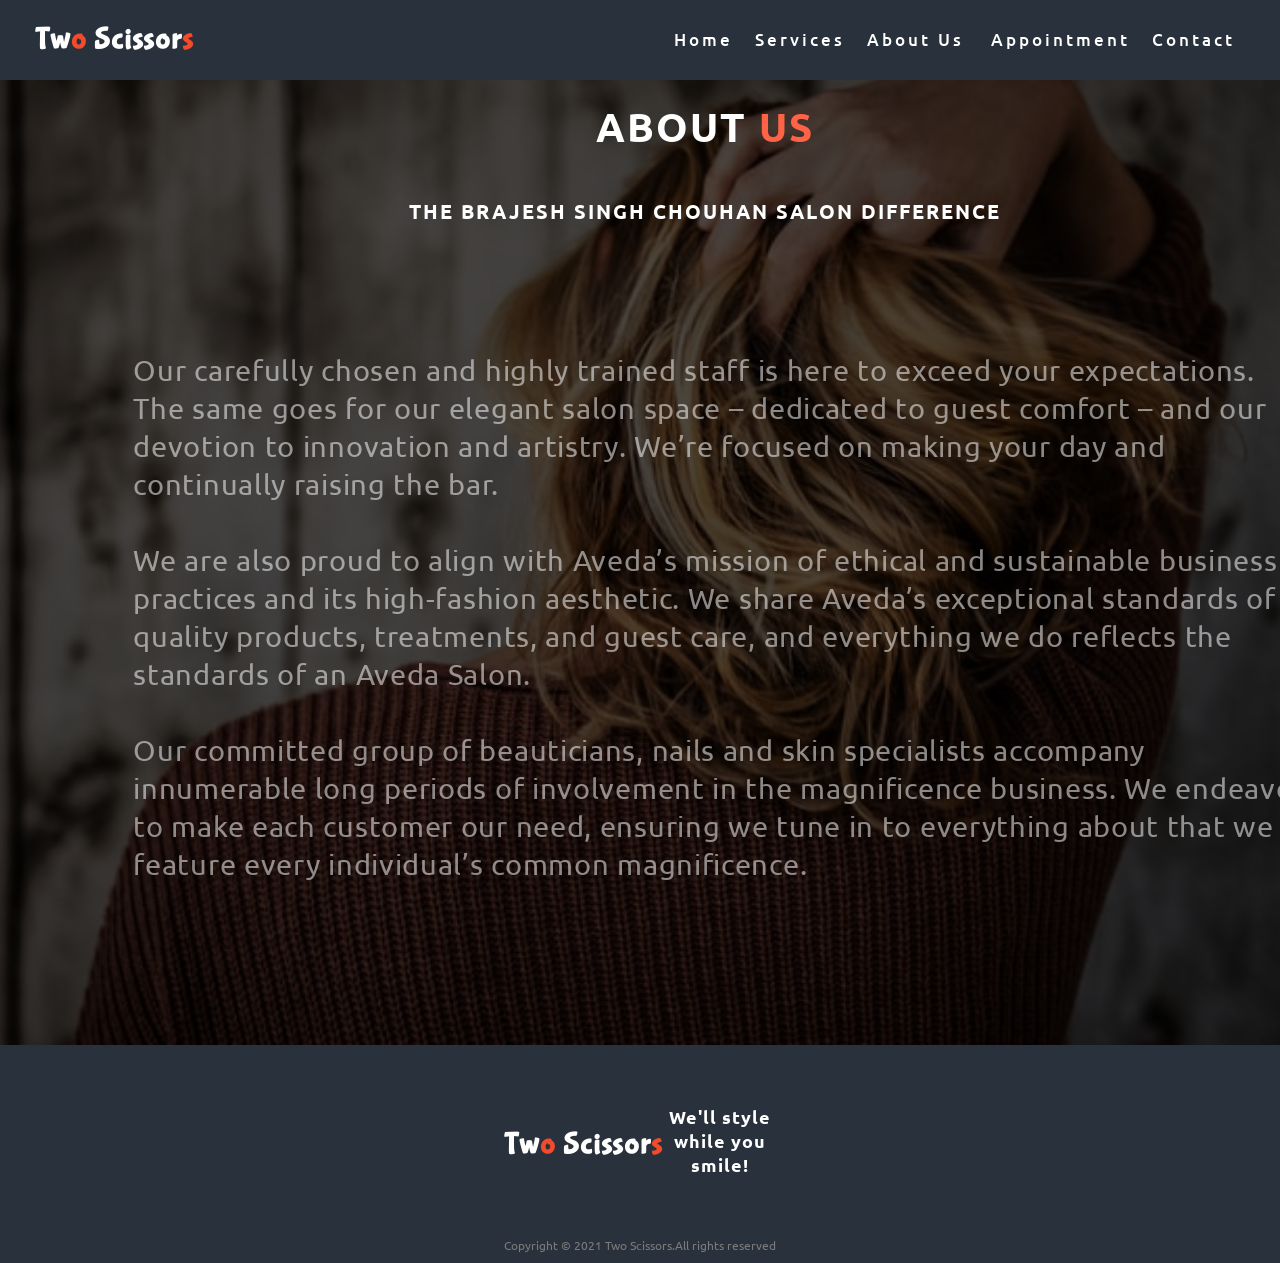
<file: About.html>
<!DOCTYPE html>
<html lang="en">
<head>
    <meta charset="UTF-8">
    <meta name="viewport" content="width=device-width, initial-scale=1.0">
    <link rel="stylesheet" href="style.css">
    <title>Document</title>
</head>
<body>
     <!--Header  -->
     <header>
        <div class="wrapper">
            <div class="brand">
                <a href="#hero"><h1>Tw<span>o</span> Scissor<span>s</span></h1></a>
              </div>
              <nav>
                <a href="index.html" data-after="Home">Home</a>
                <a href="services.html" data-after="Services">Services</a>
                <a href="About.html" data-after="About Us">About Us </a>
                <a href="http://localhost/21MCA023/form1.php" data-after="Appointment">Appointment</a>
                <a href="contact.html" data-after="Contact">Contact</a>
              </nav>
        </div>
    </header>
    <!--End Header  -->
    <!-- About section -->
<section id="about">
    
    
    <div class="about container">
        <div class="col-left">
           
        </div>
        <div class="col-right">
            <h1 class="section-title">About <span>Us</span></h1>
            <h2 >THE BRAJESH SINGH CHOUHAN SALON DIFFERENCE</h2>
            <p><br><br> Our carefully chosen and highly trained staff is here to exceed your expectations. The same goes for our elegant salon space – dedicated to guest comfort – and our devotion to innovation and artistry. We’re focused on making your day and continually raising the bar. <br>
    
              <br>  We are also proud to align with Aveda’s mission of ethical and sustainable business practices and its high-fashion aesthetic. We share Aveda’s exceptional standards of quality products, treatments, and guest care, and everything we do reflects the standards of an Aveda Salon. <br><br>Our committed group of beauticians, nails and skin specialists accompany innumerable long periods of involvement in the magnificence business. We endeavor to make each customer our need, ensuring we tune in to everything about that we feature every individual’s common magnificence. </p>
        </div>
    
    
    </div>
    
    </section>
    <!-- End About section -->
    <!-- Footer -->
<section id="Footer">
    <div class="Footer container">
        <div class="brand">
            <h1>Tw<span>o</span> Scissor<span>s</span></h1>
        <h2>We'll style while you smile!</h2>
        <div>
            <p>Copyright © 2021 Two Scissors.All rights reserved</p>
        </div>
    </div>
    </div>
    
    
    
    </section>
    <!-- End Footer -->
</body>
</html>
</file>
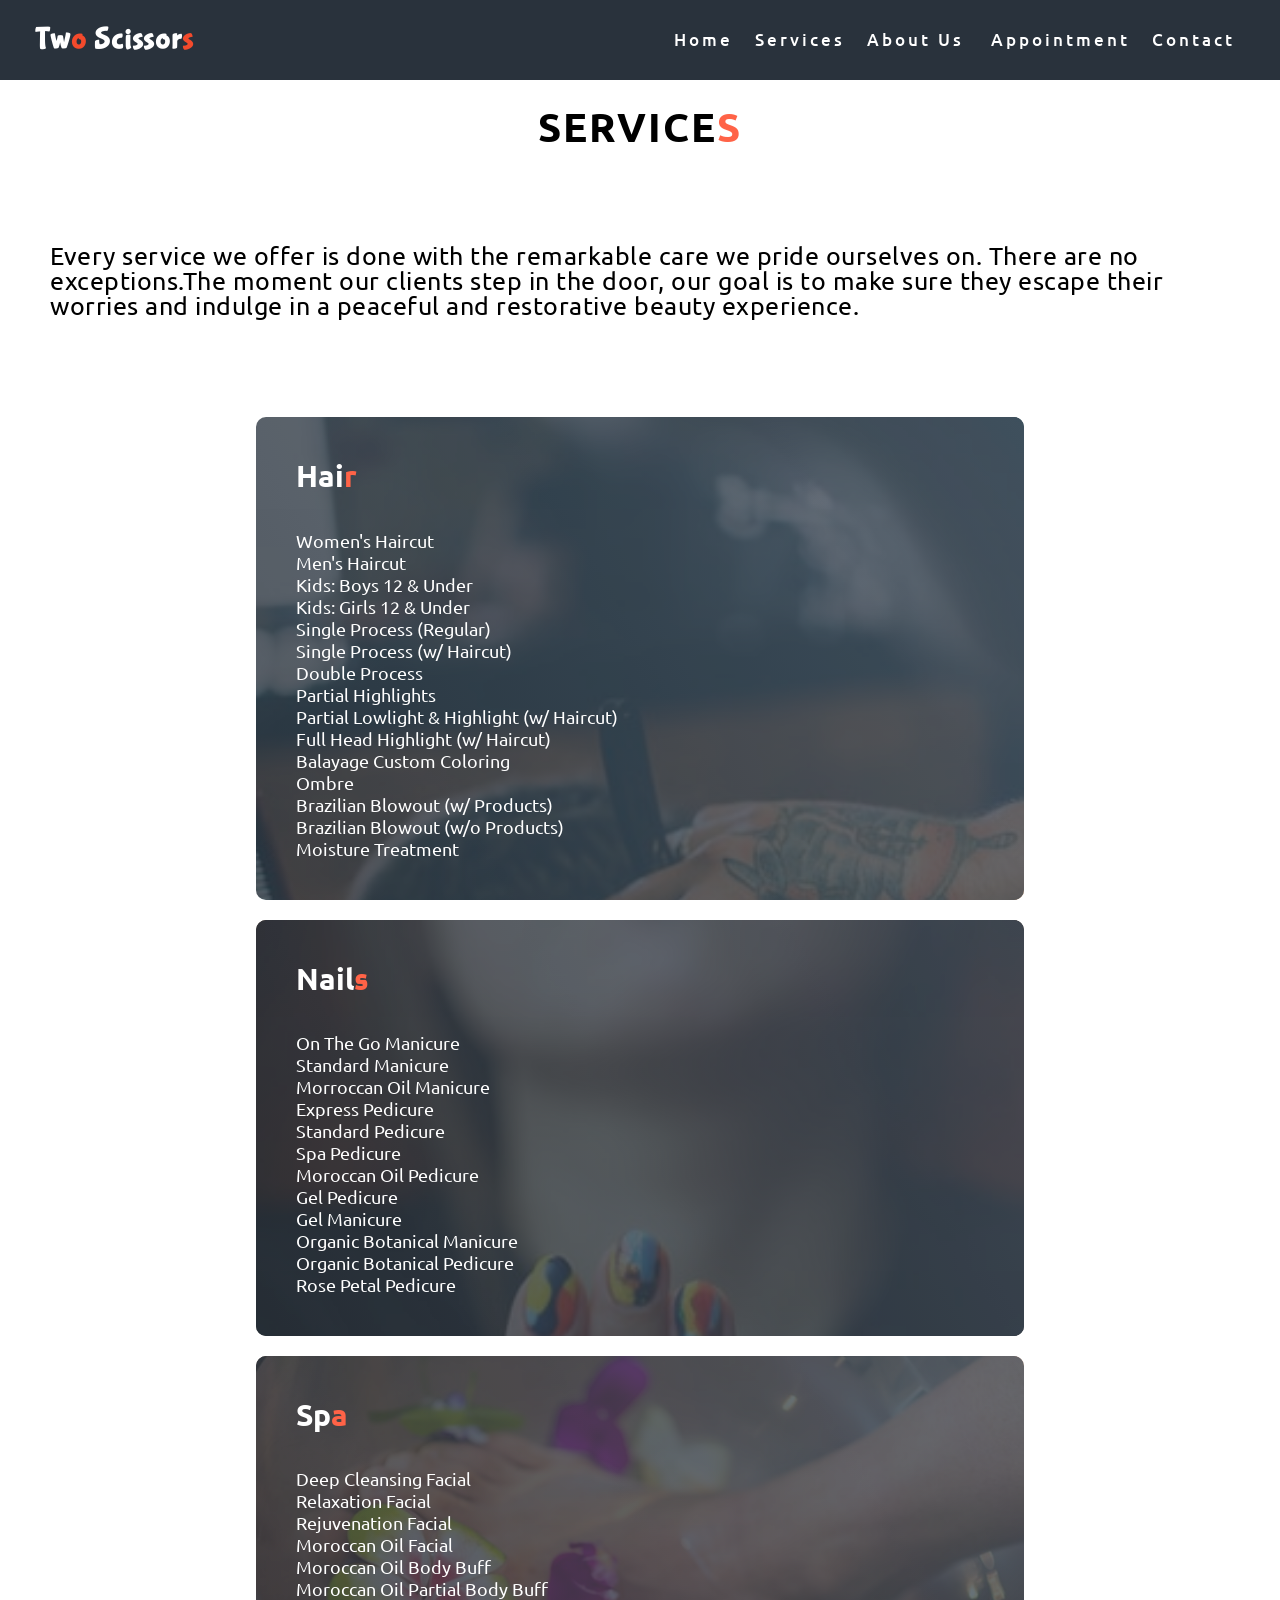
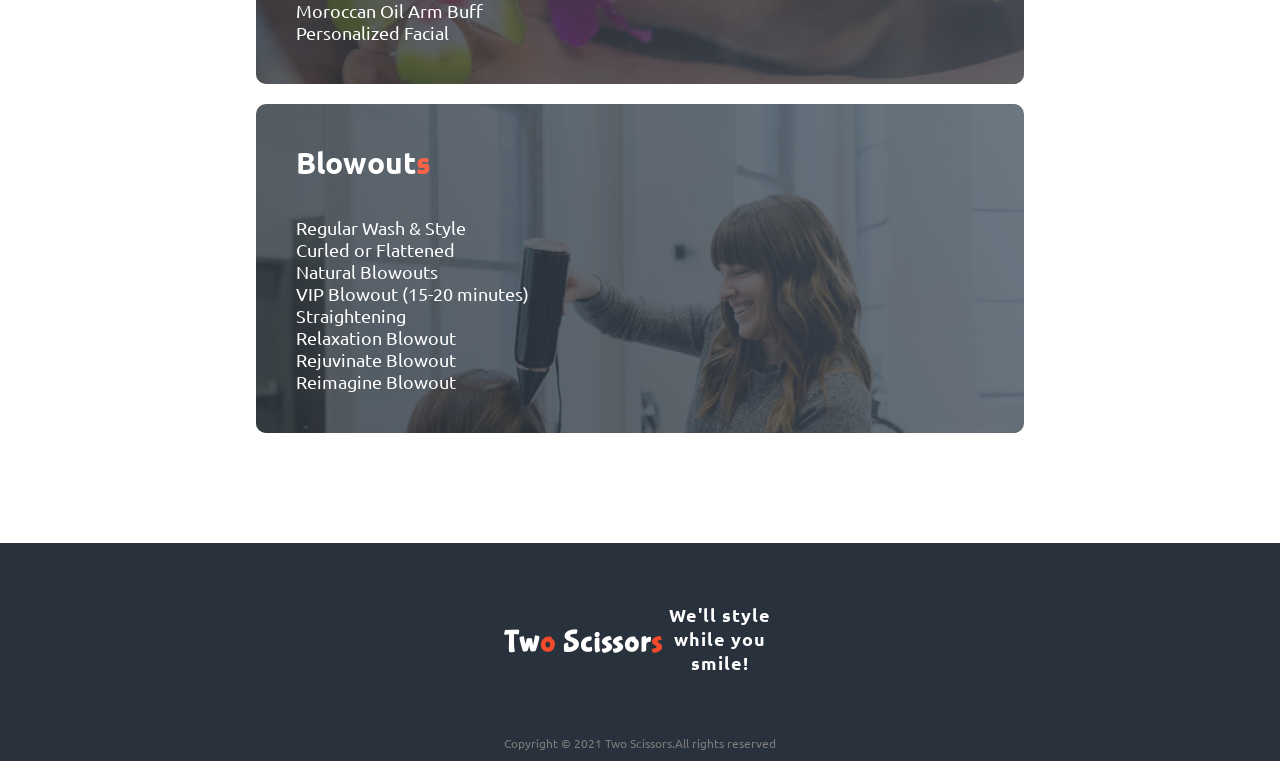
<file: services.html>
<!DOCTYPE html>
<html lang="en">
<head>
    <meta charset="UTF-8">
    <meta name="viewport" content="width=device-width, initial-scale=1.0">
    <link rel="stylesheet" href="style.css">
    <title>Document</title>
</head>
<body>
    <!--Header  -->
    <header>
        <div class="wrapper">
            <div class="brand">
                <a href="#hero"><h1>Tw<span>o</span> Scissor<span>s</span></h1></a>
              </div>
              <nav>
                <a href="index.html" data-after="Home">Home</a>
                <a href="services.html" data-after="Services">Services</a>
                <a href="About.html" data-after="About Us">About Us </a>
                <a href="http://localhost/final/form1.php" data-after="Appointment">Appointment</a>
                <a href="contact.html" data-after="Contact">Contact</a>
              </nav>
        </div>
    </header>
    <!--End Header  -->
    <!-- Services section -->
    <section id="services">
        <div class="service container">
 
         <div class="service-top">
             <h1 class="section-title">Service<span>s</span></h1>
             <p>Every service we offer is done with the remarkable care we pride ourselves on. There are no exceptions.The moment our clients step in the door, our goal is to make sure they escape their worries and indulge in a peaceful and restorative beauty experience.</p>
         
         </div>
         <div class="service-bottom">
             <div class="service-item1">
                 <h2 class="stitle">Hai<span>r</span> </h2>
                 <p class="scnt">Women's Haircut
                    <br> Men's Haircut <br>
                     Kids: Boys 12 & Under <br>
                     Kids: Girls 12 & Under <br>
                     Single Process (Regular) <br>
                     Single Process (w/ Haircut) <br>
                     Double Process <br>
                     Partial Highlights <br>
                     Partial Lowlight & Highlight (w/ Haircut) <br>
                     Full Head Highlight (w/ Haircut) <br>
                     Balayage Custom Coloring <br>
                     Ombre <br>
                     Brazilian Blowout (w/ Products) <br>
                     Brazilian Blowout (w/o Products) <br>
                     Moisture Treatment  <br></p>
             </div>
             <div class="service-item2">
                 <h2 class="stitle">Nail<span>s</span> </h2>
                 <p class="scnt">
                     On The Go Manicure <br>
 Standard Manicure <br>
 Morroccan Oil Manicure <br>
 Express Pedicure <br>
 Standard Pedicure <br>
 Spa Pedicure <br>
 Moroccan Oil Pedicure <br>
 Gel Pedicure <br>
 Gel Manicure <br>
 Organic Botanical Manicure <br>
 Organic Botanical Pedicure <br>
 Rose Petal Pedicure <br>
                 </p>
             </div>
             <div class="service-item3">
                 <h2 class="stitle">Sp<span>a</span> </h2>
                 <p class="scnt">
                     Deep Cleansing Facial <br>
 Relaxation Facial <br>
 Rejuvenation Facial <br>
 Moroccan Oil Facial <br>
 Moroccan Oil Body Buff <br>
 Moroccan Oil Partial Body Buff <br>
 Moroccan Oil Arm Buff <br>
 Personalized Facial <br>
                 </p>
             </div>
             <div class="service-item4">
                 <h2 class="stitle">Blowout<span>s</span> </h2>
                 <p class="scnt">
                     Regular Wash & Style <br>
 Curled or Flattened <br>
 Natural Blowouts <br>
 VIP Blowout (15-20 minutes) <br>
 Straightening <br>
 Relaxation Blowout <br>
 Rejuvinate Blowout <br>
 Reimagine Blowout <br>
                 </p>
             </div>
 
         </div>
        </div>
 
 
       </section>
       <!-- Footer -->
<section id="Footer">
    <div class="Footer container">
        <div class="brand">
            <h1>Tw<span>o</span> Scissor<span>s</span></h1>
        <h2>We'll style while you smile!</h2>
        <div>
            <p>Copyright © 2021 Two Scissors.All rights reserved</p>
        </div>
    </div>
    </div>
    
    
    
    </section>
    <!-- End Footer -->
</body>
</html>
</file>
<file: style.css>
@import url('https://fonts.googleapis.com/css2?family=Ubuntu:ital,wght@0,300;0,400;1,700&display=swap');
@import url('https://fonts.googleapis.com/css2?family=Bubblegum+Sans&family=Ubuntu:ital,wght@0,300;0,400;1,700&display=swap');
*{
    padding: 0;
    margin: 0;
    box-sizing: border-box;
}
.brand h1{
    font-size: 30px;
    color: white;
    font-family: 'Bubblegum Sans', cursive;
    letter-spacing: .1rem;
    text-align:center ;
    float: left;
     line-height: 100px; 
}
.brand span{
    color:rgb(243, 74, 44);
}
html{
    font-size: 10px;
    font-family: 'Ubuntu', sans-serif;
}
a{
    text-decoration: none;
}
.container{
    min-height: 100vh;
    width: 100%;
    display: flex;
    align-items: center;
    justify-content: center;
}
 /* img{
height: 100%;
width: 100%;
object-fit: cover;
} */


/* Header */
.wrapper{
    width: 1210px;
    margin: -10px auto;
     text-align: center;
     height: 100px;
}
header{
    height: 80px;
    background-color: #29323c;
    width: 100%;
    z-index: 12;
    position: fixed;

}
nav{
    float: right;
    line-height: 100px;
    
}
nav a{
    text-decoration: none;
    letter-spacing: 3px;
    font-size: 17px;
    margin: 0 10px;
    color: white;
     font-weight: 500;
     cursor: pointer;
     transition: 0.2s ease color;
}
nav a:hover{
    color:rgb(243, 74, 44);
}
/* End Header */

/* Hero section */



#hero{
    background-image: url(./salu.jpg);
    background-size: cover;
    background-position: top center;
    position: relative;
    z-index: 1;
}
#hero::after{
    content: '';
    position: absolute;
    left: 0;
    top: 0;
    height: 100%;
    width: 100%;
    background-color: black;
    opacity: .7;
    z-index: -1;

}
#hero h1{
    display: block;
    width: fit-content;
    font-size: 4rem;
    position: relative;
    color: white;
}
#hero span{
    color:rgb(243, 74, 44);
}
#hero .cta{
    display: inline-block;

    margin-top: 17px;
    padding: 10px 30px;
    color:white;
    background-color:transparent;
    border: 2px solid white;
    font-weight: 600;
    font-size: 17px;
   transition: .3s ease ;
   transition-property: background-color, color;
   letter-spacing: 0.1rem;
}
#hero .cta:hover{
    background-color:white;
    color: black;
    
    
}




#hero .centre{
    color: blanchedalmond;
    margin-right: 50%;
}
/*End Hero section */

/* Services section */

#services .service {
    
    flex-direction: column;
    text-align: center;
    max-width: 1500px;
    margin: 0 auto;
    padding: 100px 0;
}
#services .section-title{
    font-size: 4rem;
    font-weight: 500px;
    color: black;
    margin-bottom: 7%;
text-transform: uppercase;
letter-spacing: 0.2rem;
text-align: center;

}
#services .section-title span{
    color: tomato;
}
#services .service-top p{
    font-size: 2.5rem;
    margin-top: 10px;
    margin-bottom: 7%;
    line-height: 2.5rem;
    font-weight: 400px;
    letter-spacing: .05rem;
    text-align: left;
    margin-left:50px ;
    margin-right: 50px;
}
#services .service-bottom{
    display: flex;
    align-items: center;
    justify-content: center;
    flex-wrap: wrap;
}

#services .service-item1{
    
     flex-basis: 60%; 
    display: flex;
    align-items: flex-start;
    justify-content: center;
    flex-direction: column;
    padding: 40px;
    background-image: url(./s1.jpg);
    background-size: cover;
    margin: 10px 5%;
    position: relative;
    z-index: 1;
    overflow: hidden;
    border-radius: 10px;
   
    
}
#services .service-item2{
    flex-basis: 60%;
    display: flex;
    align-items: flex-start;
    justify-content: center;
    flex-direction: column;
    padding: 40px;
    background-image: url(./s2.jpg);
    background-size: cover;
    margin: 10px 5%;
    position: relative;
    z-index: 1;
    overflow: hidden;
    border-radius: 10px;
   
}
#services .service-item3{
     flex-basis: 60%; 
    display: flex;
    align-items: flex-start;
    justify-content: center;
    flex-direction: column;
    padding: 40px;
    background-image: url(./s3.jpg);
    background-size: cover;
    margin: 10px 5%;
    position: relative;
    z-index: 1;
    overflow: hidden;
    border-radius: 10px;
    
}
#services .service-item4 {
     flex-basis: 60%; 
    display: flex;
    align-items: flex-start;
    justify-content: center;
    flex-direction: column;
    padding: 40px;
    background-image: url(./s4.jpg);
    background-size: cover;
    margin: 10px 5%;
    position: relative;
    z-index: 1;
    overflow: hidden;
    border-radius: 10px;
   
}
#services .service-item1::after{
    content: '';
    position: absolute;
    left: 0;
    top: 0;
    height: 100%;
    width: 100%;
    background-color: black;
    opacity: .8;
    z-index: -1;
    background-image: linear-gradient(60deg, #29323c 0%, #485563 100%);
    
}
#services .service-item2::after{
    content: '';
    position: absolute;
    left: 0;
    top: 0;
    height: 100%;
    width: 100%;
    background-color: black;
    opacity: .8;
    z-index: -1;
    background-image: linear-gradient(60deg, #29323c 0%, #485563 100%);
}
#services .service-item3::after{
    content: '';
    position: absolute;
    left: 0;
    top: 0;
    height: 100%;
    width: 100%;
    background-color: black;
    opacity: .8;
    z-index: -1;
    background-image: linear-gradient(60deg, #29323c 0%, #485563 100%);
}
#services .service-item4::after{
    content: '';
    position: absolute;
    left: 0;
    top: 0;
    height: 100%;
    width: 100%;
    background-color: black;
    opacity: .8;
    z-index: -1;
    background-image: linear-gradient(60deg, #29323c 0%, #485563 100%);
}
#services .stitle{
    color: white;
    font-size:30px;
    margin-bottom: 5%;
    font-weight: 100px;
;
}
#services .stitle span{
    color: tomato;
}
#services .scnt{
    color: white;
    font-size:18px;
    text-align: left;
    
}


/* End Services section */

/* About section */
#about{
    background-image: url(./ab.jpg);
  
   background-size: cover;
   background-repeat: no-repeat;
    background-position: top center;
    position: relative;
    z-index: 1;
}

#about .about{
   flex-direction: unset;
    text-align: center;
    max-width: 1200px;
    /* margin: 0 auto; */
    margin-right: 10%;
    padding: 100px 5px;
}
#about::after{
    content: '';
    position: absolute;
    background-size: 100%;
    background-repeat: no-repeat;
    left: 0;
    top: 0;
    height: 100%;
    width: 100%;
    background-color: black;
    opacity: .7;
    z-index: -1;

}
#about  .section-title{
    font-size: 4rem;
    font-weight: 500px;
    color:white;
    margin-bottom: 5%;
    margin-right: 10%;
   align-items: center;
text-transform: uppercase;
letter-spacing: 0.2rem;
text-align: center;
}
#about .section-title span{
    color: tomato;
}
#about .col-right h2{
    font-size: 2rem;
    font-weight: 500px;
    margin-right: 10%;
    color: white;
    margin-bottom: 4%;
text-transform: uppercase;
letter-spacing: 0.2rem;
text-align: center;
}
#about .col-right p{
    font-size: 2.9rem;
    margin-top: 50px;
    margin-bottom: 7%;
    line-height: 3.8rem;
    font-weight: 400px;
    letter-spacing: .07rem;
    text-align: left;
    margin-left:-171px ;
    margin-right: -117px;
    color: rgba(255, 255, 255, 0.527);
}

#about .col-left{
    width: 400px;
    height: 400px;
}
#about .col-right{
    width: 100%;
}
#about .col-left .about-img {
   
  
    position: relative;
   border: 10px solid white;
}
#about .col-left .about-img::after{
content: '';
position: absolute;
left: -40px;
top: 25px;
height: 98%;
width: 98%;
border: 7px solid tomato;
z-index: -1;
}


/* End About section */

/*  contact section*/
#contact .contact{
    flex-direction: column;
    max-width: 1200px;
    margin: 0 auto;
}

#contact .section-title{
    font-size: 4rem;
    font-weight: 500px;
    color: black;
    margin-top: 120px;
    margin-bottom: 7%;
    
text-transform: uppercase;
letter-spacing: 0.2rem;
text-align: center;
}
#contact .section-title span{
    color: tomato;
}

#contact .contact-items{
    width: 400px;
}
#contact .contact-item{
width: 80%;
padding: 20px;
text-align: center;
border-radius: 10px;
padding: 30px;
margin: 30px;
display: flex;
justify-content: center;
align-items: center;
box-shadow: 0px 0px 18px 0 #0000002c;
transition: 0.3 ease box-shadow;
flex-direction: column;
}
#contact .contact-item:hover{
    box-shadow: 0px 0px 5px 0 #0000002c;
}
#contact .icon{
   margin: 0 auto;
   margin-bottom: 10px;

}
#contact .contact-info h1{
    font-size: 2.5rem;
    font-weight: 500px;
    margin-bottom: 5px;
}
#contact .contact-info h2{
    font-size: 1.3rem;
    line-height: 2rem;
    font-weight: 500px;
}



/*   End contact section*/

/* Footer */

#Footer{
    background-color: #29323c;
}
#Footer .Footer{
    min-height: 180px;
    flex-direction: column;
    padding-top: 50px;
    padding-bottom: 10px;
}
#Footer h2{
    color: white;
    font-size: 1.8rem;
    font-weight: 500px;
    letter-spacing: .1rem;
    margin-top: 10px;
    margin-bottom: 10px;
    text-align: center;
}
#Footer p{
    padding-top: 50px;
    color: rgb(124, 122, 122);
    text-align: center;
    font-size: 1.2rem;
    
}

/*  End Footer */
</file>
